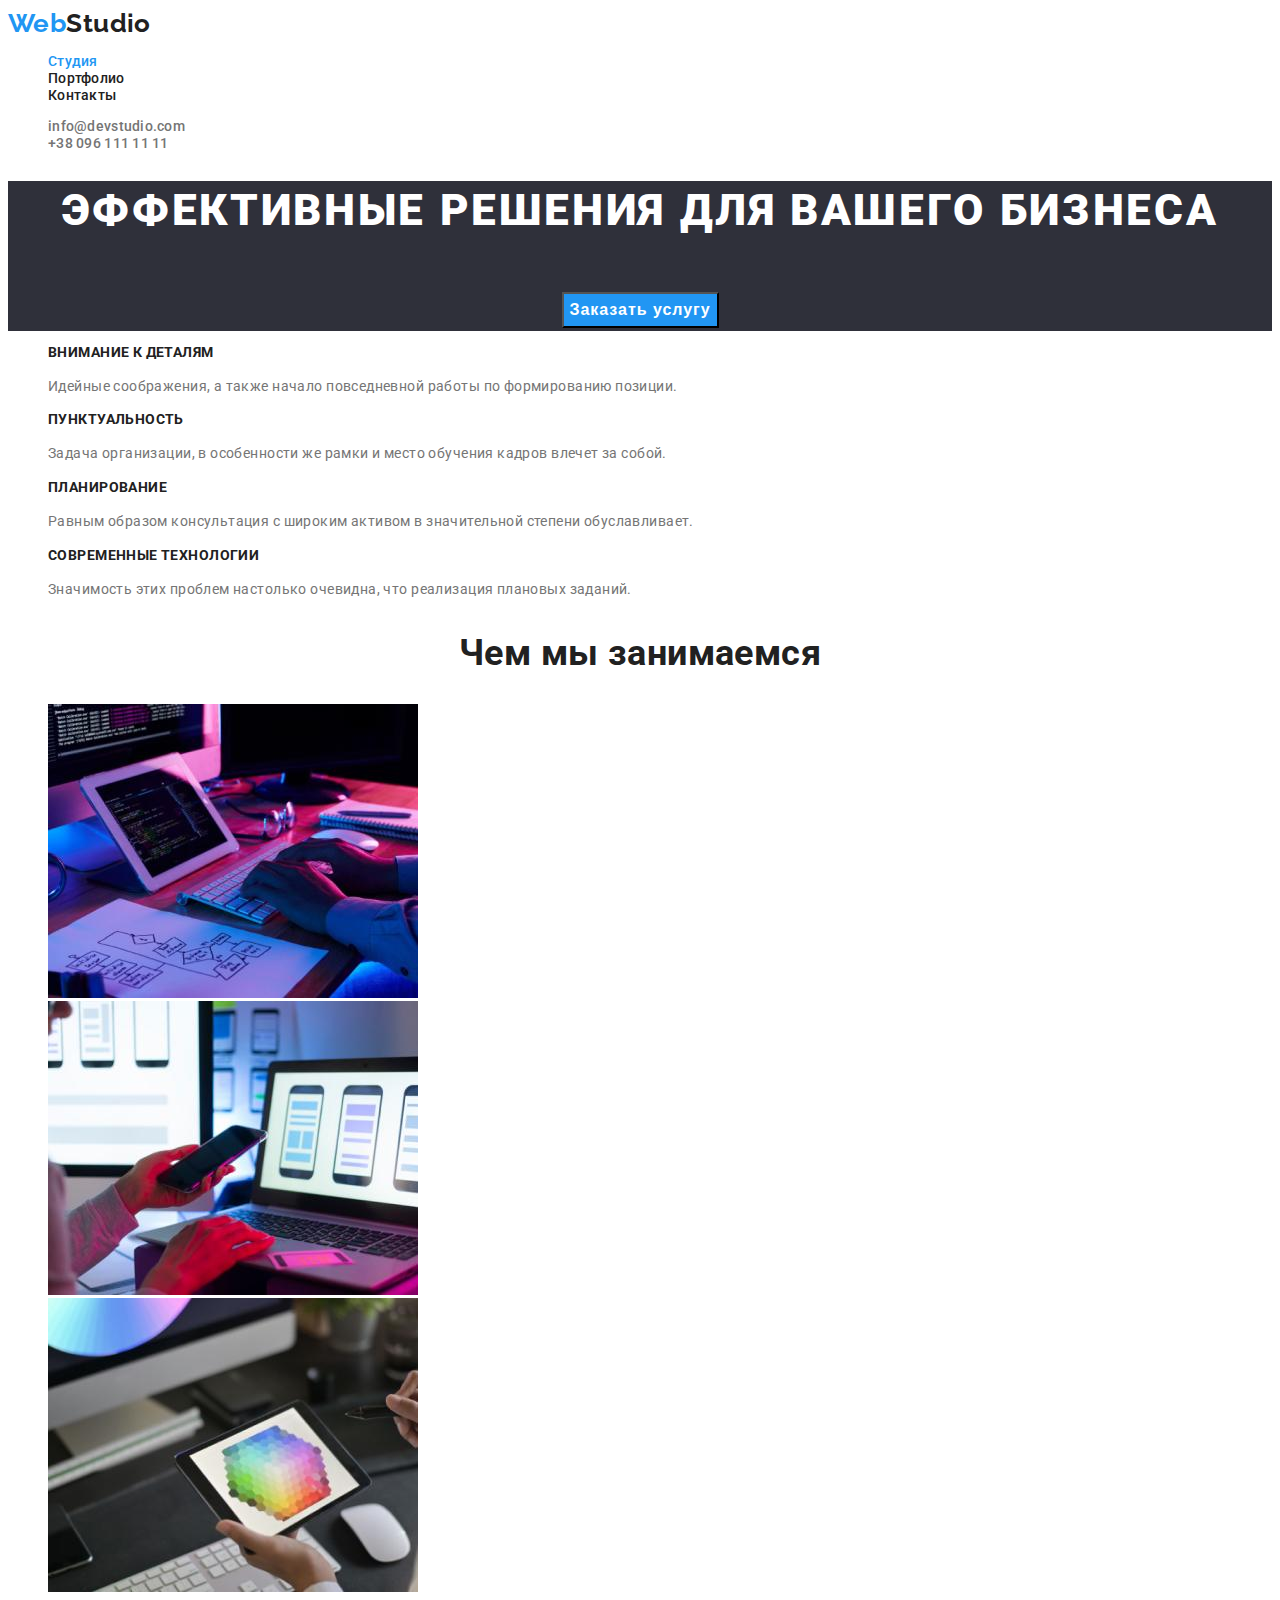
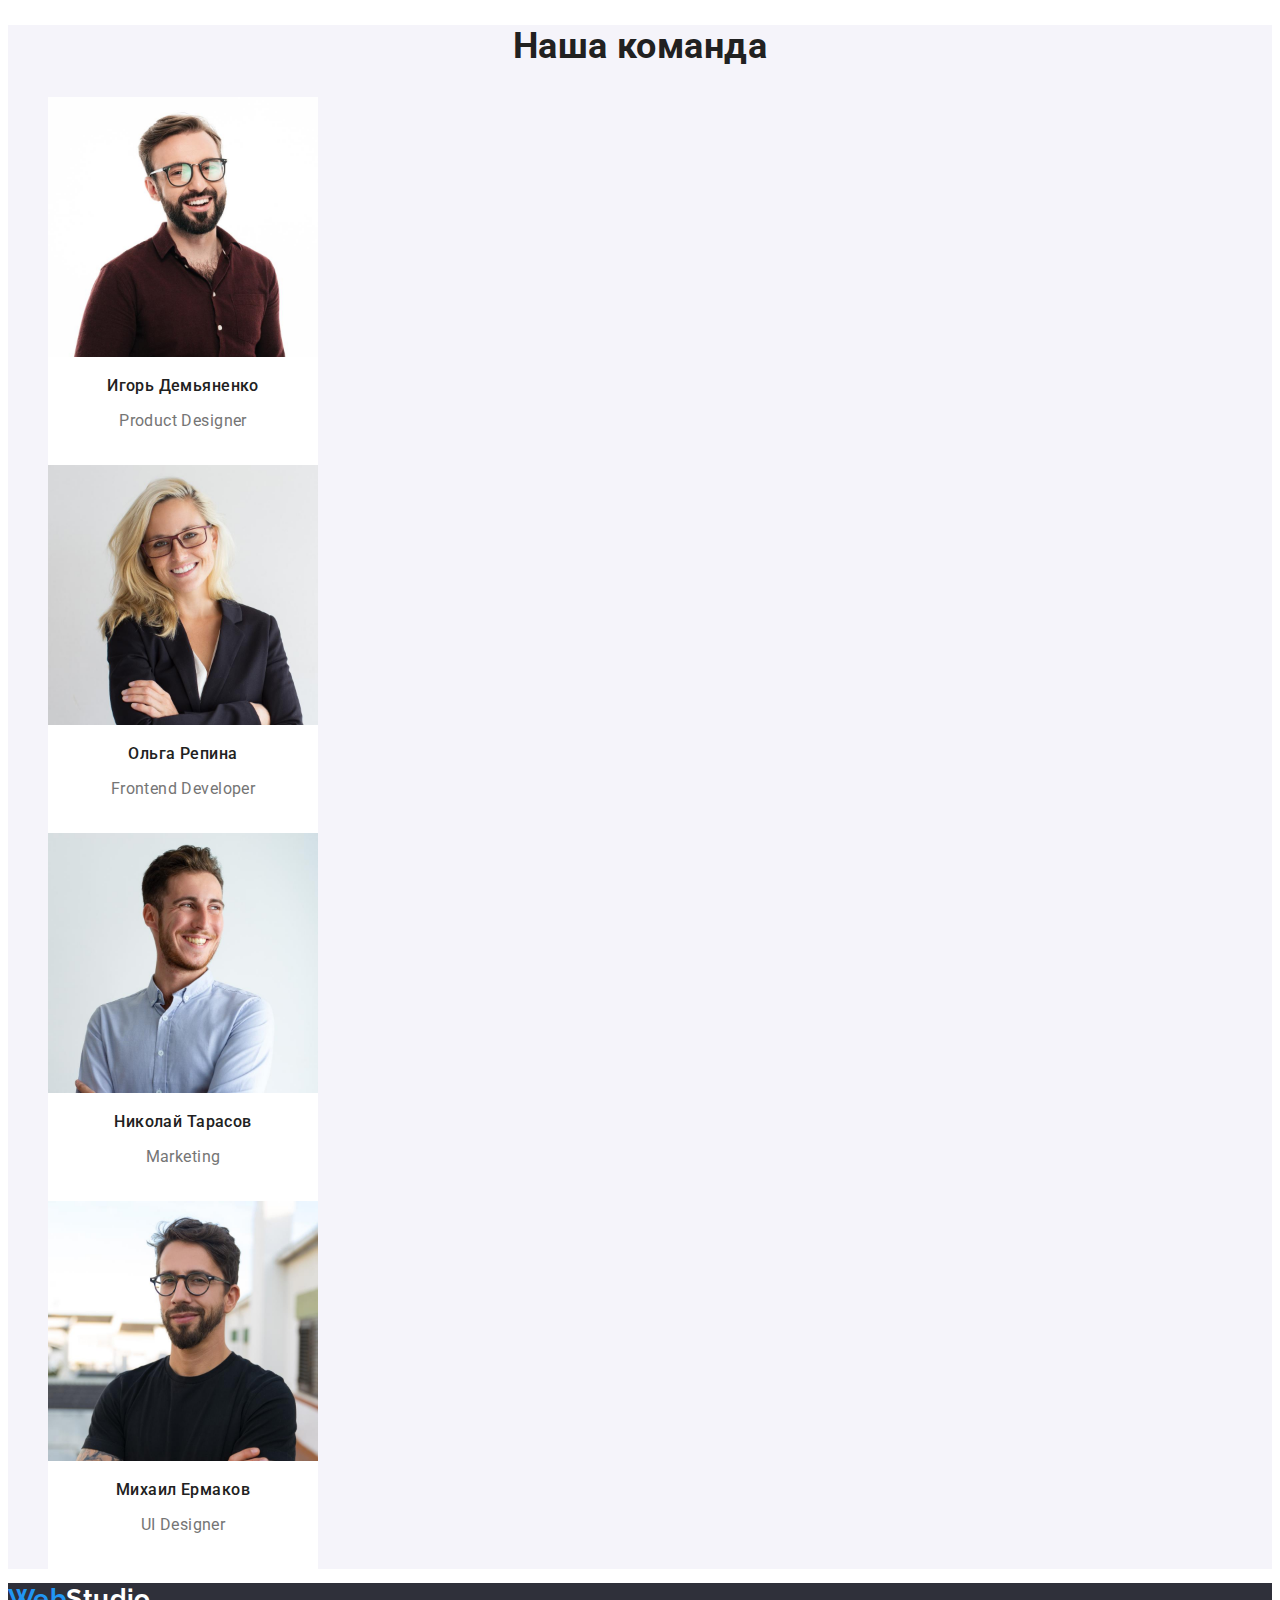
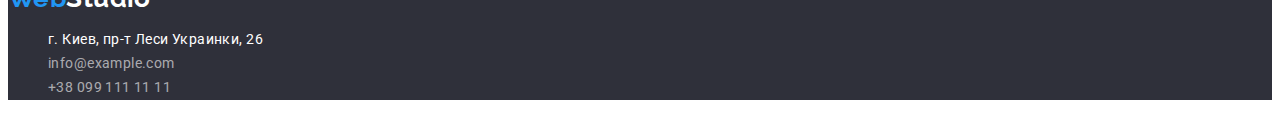
<file: index.html>
<!DOCTYPE html>
<html lang="ru">
  <head>
    <meta charset="UTF-8" />
    <meta http-equiv="X-UA-Compatible" content="IE=edge" />
    <meta name="viewport" content="width=device-width, initial-scale=1.0" />
    <title>WebStudio</title>
    <link rel="preconnect" href="https://fonts.googleapis.com" />
    <link rel="preconnect" href="https://fonts.gstatic.com" crossorigin />
    <link
      href="https://fonts.googleapis.com/css2?family=Raleway:wght@700&family=Roboto:wght@400;500;700;900&display=swap"
      rel="stylesheet"
    />
    <link rel="stylesheet" href="./css/styles.css" />
  </head>
  <body>
    <!-- Шапка -->
    <header class="header">
      <nav class="nav">
        <a href="./index.html" class="logo"><span class="accent">Web</span>Studio</a>
        <ul class="nav-list">
          <li>
            <a class="nav-item" href="./index.html"><span class="accent">Студия</span></a>
          </li>
          <li><a class="nav-item" href="./portfolio.html">Портфолио</a></li>
          <li><a class="nav-item" href="">Контакты</a></li>
        </ul>
      </nav>
      <ul class="contacts">
        <li class="contacts-item">
          <a class="contacts-link" href="mailto:info@devstudio.           com"
            >info@devstudio.com</a
          >
        </li>
        <li class="contacts-item">
          <a class="contacts-link" href="tel:+380961111111">+38 096 111 11 11</a>
        </li>
      </ul>
    </header>

    <main>
      <!-- Секция герой -->
      <section class="hero">
        <h1 class="hero-title">Эффективные решения для вашего бизнеса</h1>
        <button type="button" class="hero-button">Заказать услугу</button>
      </section>

      <!-- Преимущества -->
      <section class="features-">
        <h2 class="visually-hidden">Особенности</h2>
        <ul class="features-list">
          <li class="feature">
            <h3 class="title">Внимание к деталям</h3>
            <p class="text">
              Идейные соображения, а также начало повседневной работы по формированию позиции.
            </p>
          </li>
          <li class="feature">
            <h3 class="title">Пунктуальность</h3>
            <p class="text">
              Задача организации, в особенности же рамки и место обучения кадров влечет за собой.
            </p>
          </li>
          <li class="feature">
            <h3 class="title">Планирование</h3>
            <p class="text">
              Равным образом консультация с широким активом в значительной степени обуславливает.
            </p>
          </li>
          <li class="feature">
            <h3 class="title">Современные технологии</h3>
            <p class="text">
              Значимость этих проблем настолько очевидна, что реализация плановых заданий.
            </p>
          </li>
        </ul>
      </section>

      <!-- Наша работа -->
      <section class="work">
        <h2 class="section-title">Чем мы занимаемся</h2>
        <ul class="work-list">
          <li class="work-item">
            <img src="./images/work1.jpg" alt="Человек кодит" width="370" />
          </li>
          <li class="work-item">
            <img src="./images/work2.jpg" alt="Человек верстает" width="370" />
          </li>
          <li class="work-item">
            <img src="./images/work3.jpg" alt="Человек верстает" width="370" />
          </li>
        </ul>
      </section>

      <!-- Работники -->
      <section class="staff">
        <h2 class="section-title">Наша команда</h2>
        <ul class="staff-list">
          <li class="staff-item">
            <img src="./images/team1.jpg" alt="Портрет работника" width="270" height="260" />
            <h3 class="title">Игорь Демьяненко</h3>
            <p lang="en" class="subtitle">Product Designer</p>
          </li>
          <li class="staff-item">
            <img src="./images/team2.jpg" alt="Портрет работника" width="270" height="260" />
            <h3 class="title">Ольга Репина</h3>
            <p lang="en" class="subtitle">Frontend Developer</p>
          </li>
          <li class="staff-item">
            <img src="./images/team3.jpg" alt="Портрет работника" width="270" height="260" />
            <h3 class="title">Николай Тарасов</h3>
            <p lang="en" class="subtitle">Marketing</p>
          </li>
          <li class="staff-item">
            <img src="./images/team4.jpg" alt="Портрет работника" width="270" height="260" />
            <h3 class="title">Михаил Ермаков</h3>
            <p lang="en" class="subtitle">UI Designer</p>
          </li>
        </ul>
      </section>
    </main>

    <footer class="footer">
      <a href="./index.html" class="logo"><span class="accent">Web</span>Studio</a>
      <address>
        <ul class="footer-list">
          <li class="footer-item">
            <a
              class="footer-map"
              href="https://www.google.com/maps/d/viewer?               mid=10uSM3H-mIU3GznYo2szRIEphczw&hl=en_US&ll=50.42732700000001%2C30.538092&z=17"
              target="_blank"
              rel="noreferrer noopener nofollow "
              >г. Киев, пр-т Леси Украинки, 26</a
            >
          </li>
          <li class="footer-item">
            <a class="footer-link" href="mailto:info@example.com">info@example.com</a>
          </li>
          <li class="footer-item">
            <a class="footer-link" href="tel:+380991111111">+38 099 111 11 11</a>
          </li>
        </ul>
      </address>
    </footer>
  </body>
</html>
</file>
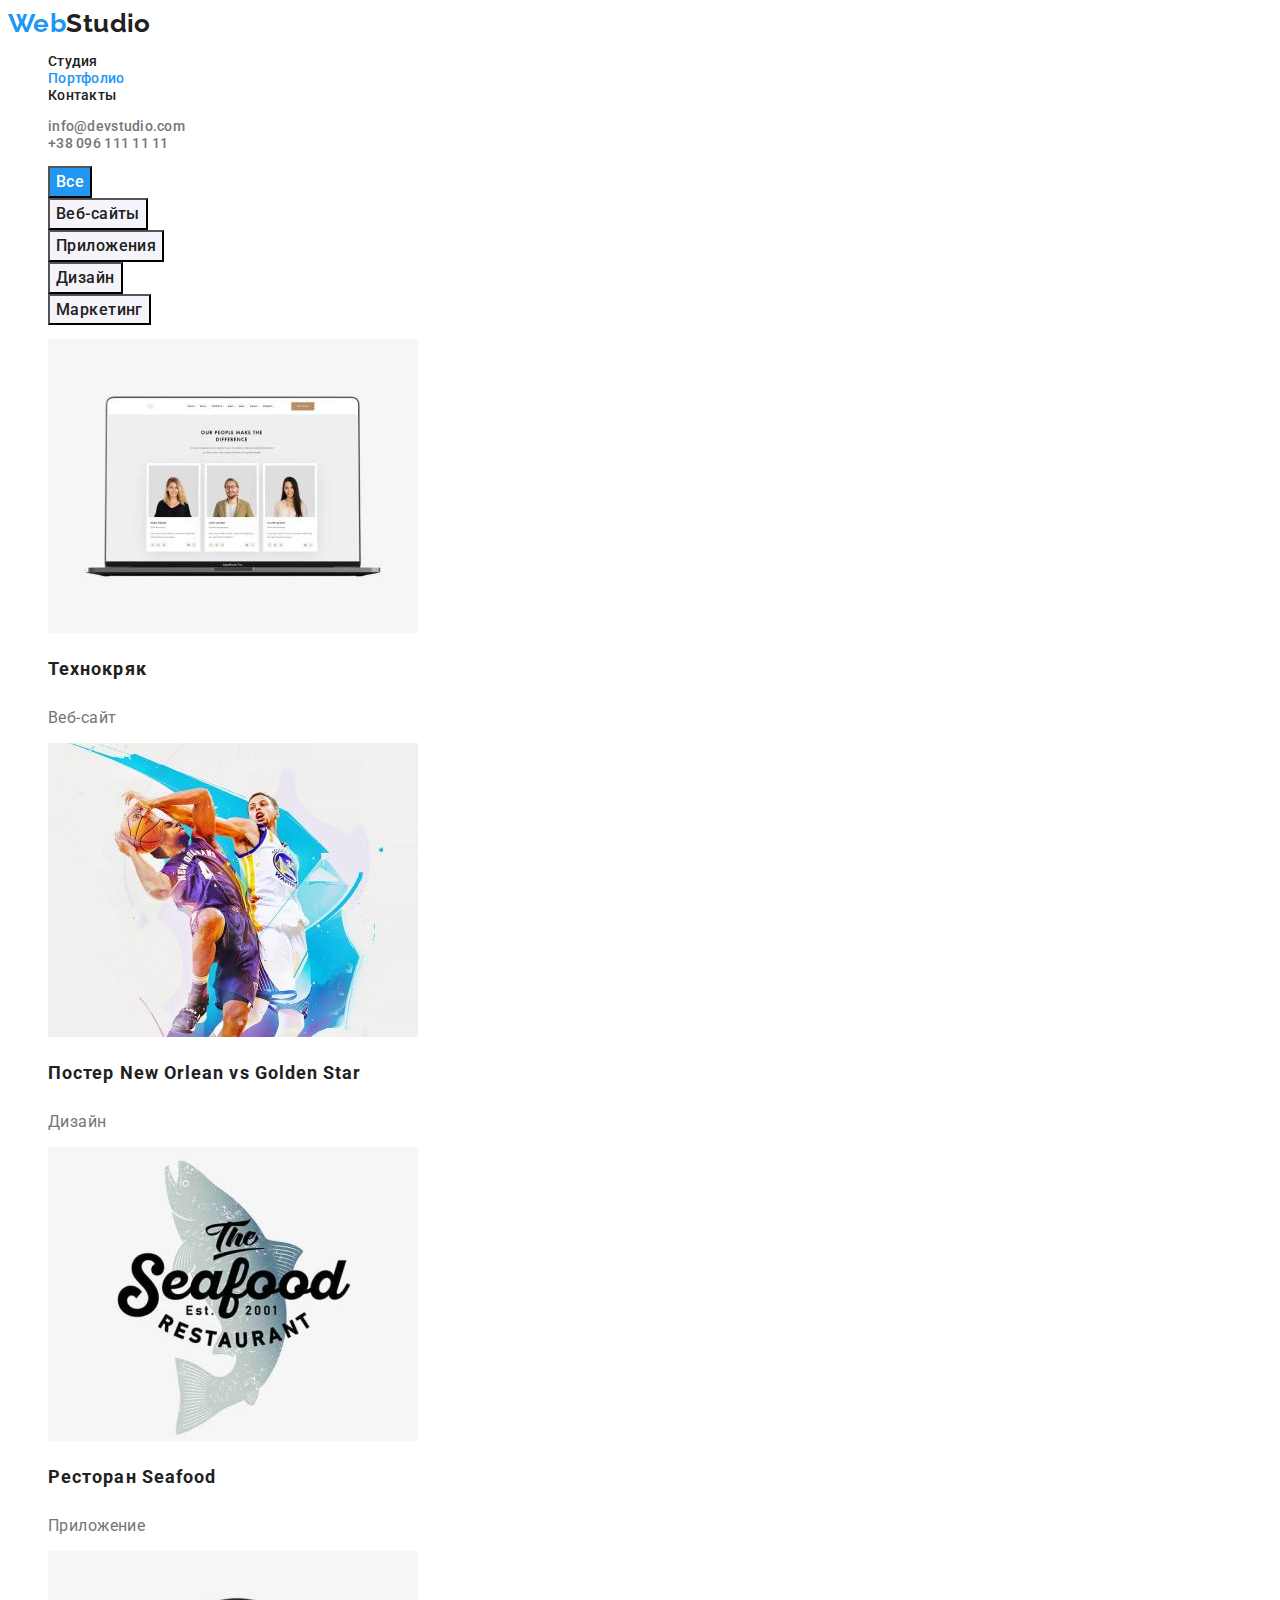
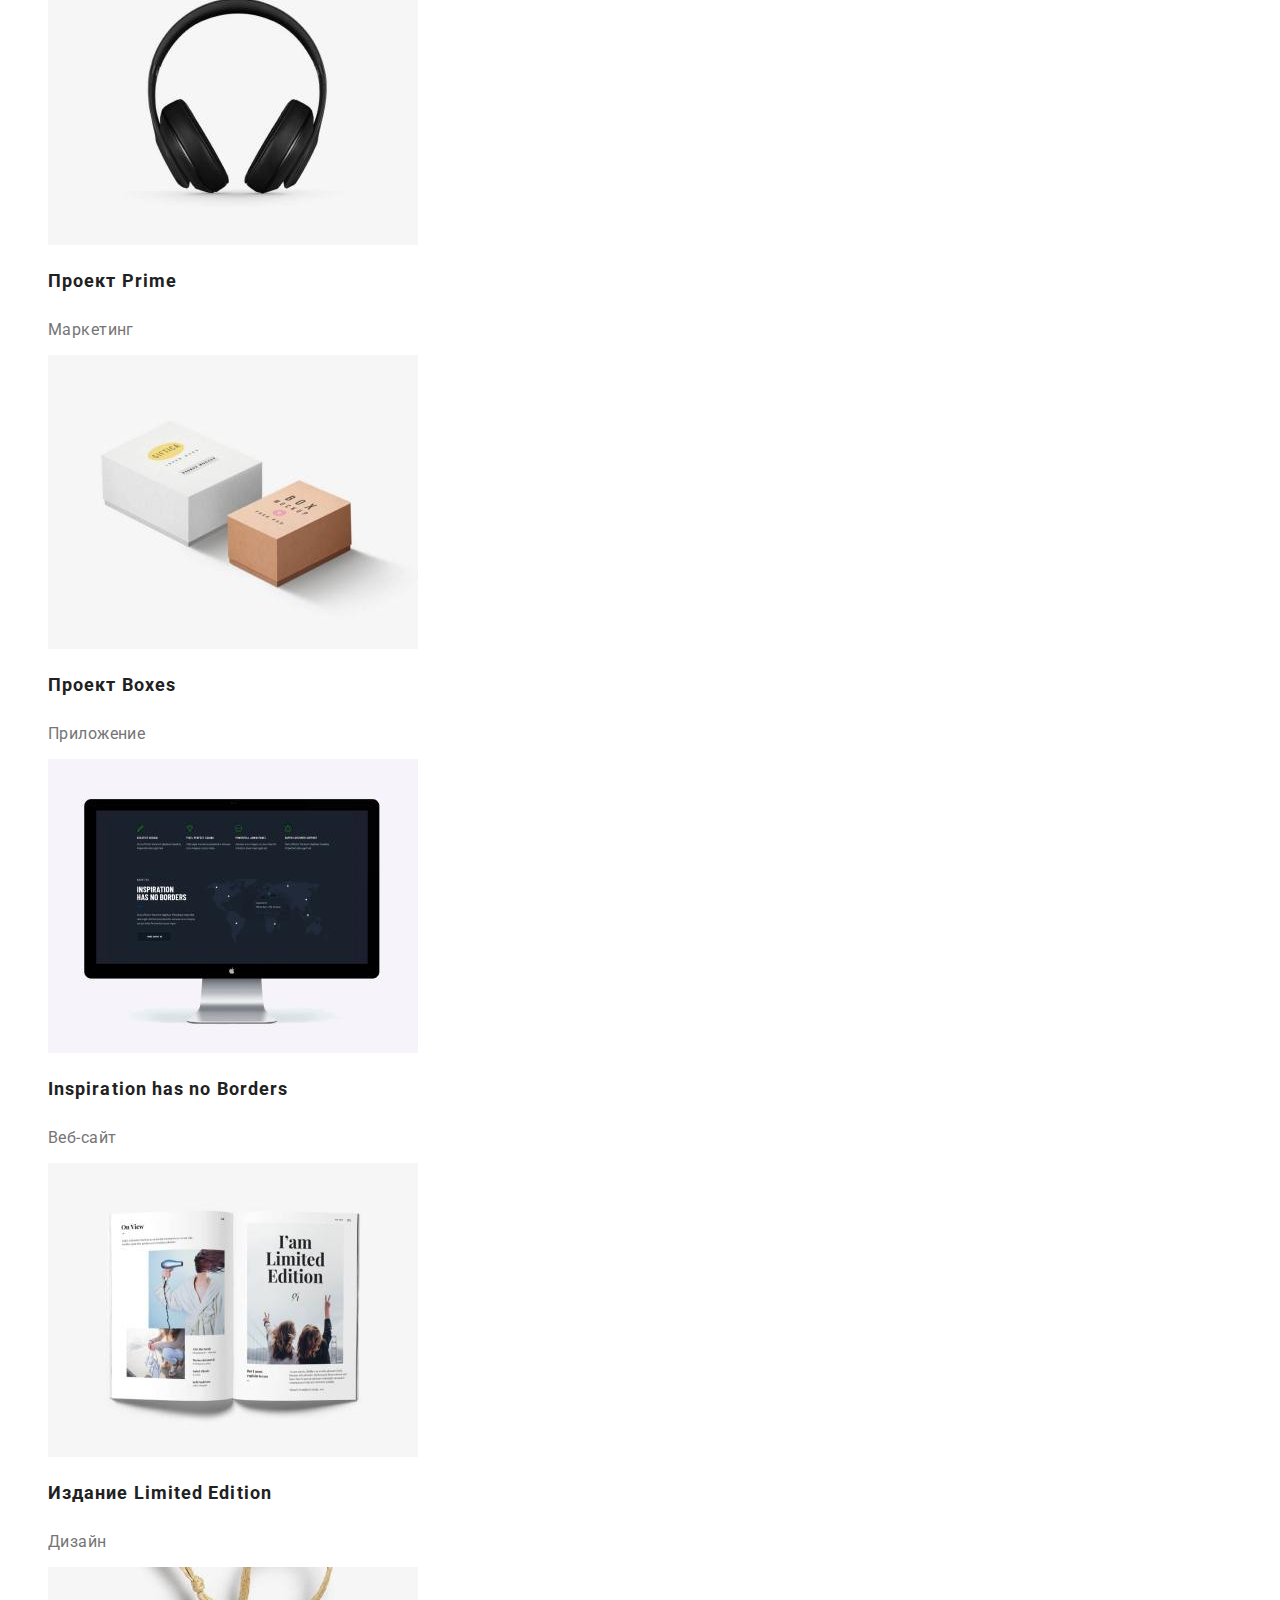
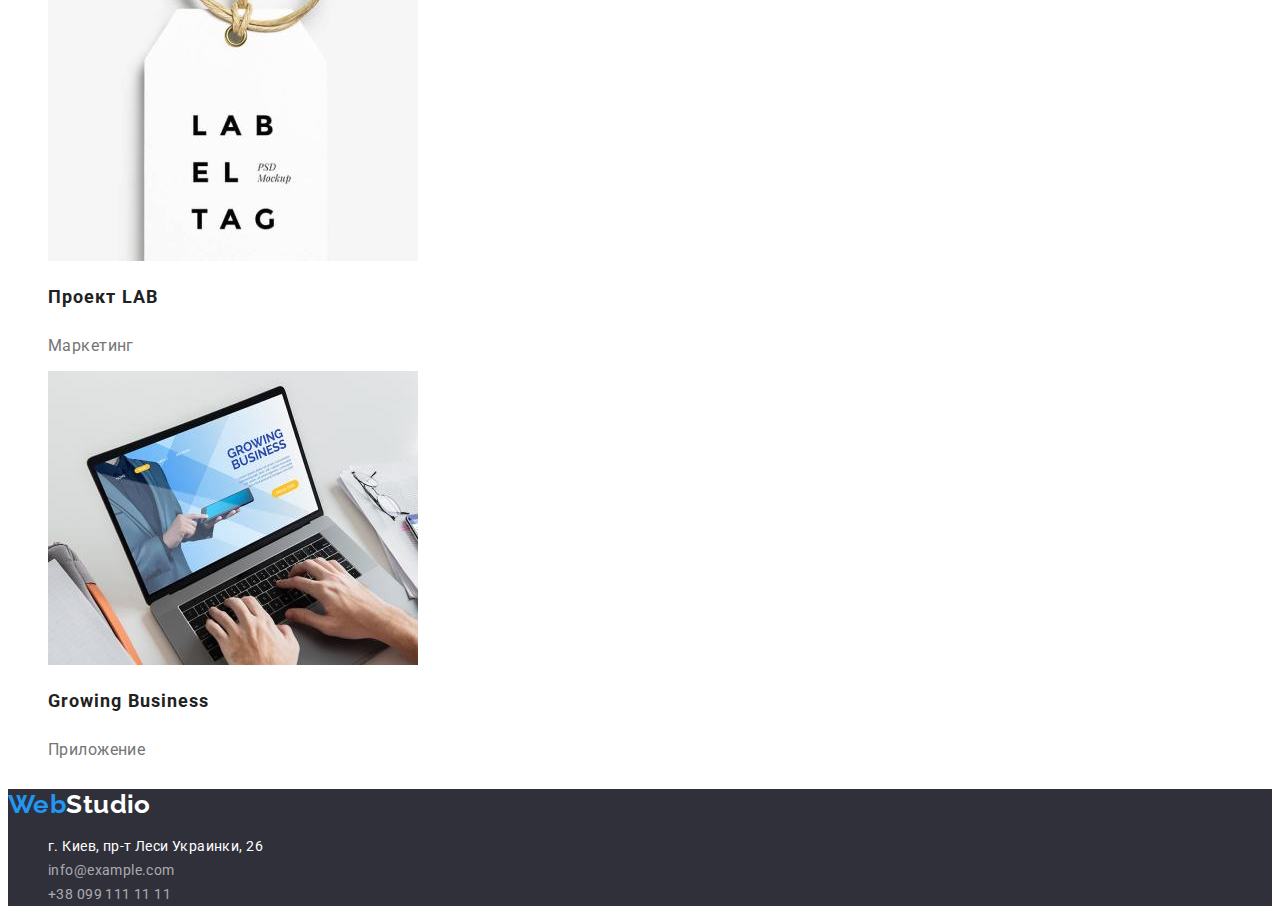
<file: portfolio.html>
<!DOCTYPE html>
<html lang="en">
  <head>
    <meta charset="UTF-8" />
    <meta http-equiv="X-UA-Compatible" content="IE=edge" />
    <meta name="viewport" content="width=device-width, initial-scale=1.0" />
    <title>WebStudio</title>
    <link rel="preconnect" href="https://fonts.googleapis.com" />
    <link rel="preconnect" href="https://fonts.gstatic.com" crossorigin />
    <link
      href="https://fonts.googleapis.com/css2?family=Raleway:wght@700&family=Roboto:wght@400;500;700;900&display=swap"
      rel="stylesheet"
    />
    <link rel="stylesheet" href="./css/styles.css" />
  </head>
  <body>
    <!-- Шапка -->
    <header class="header">
      <nav class="nav">
        <a href="./index.html" class="logo"><span class="accent">Web</span>Studio</a>
        <ul class="nav-list">
          <li>
            <a class="nav-item" href="./index.html">Студия</a>
          </li>
          <li>
            <a class="nav-item" href="./portfolio.html"><span class="accent">Портфолио</span></a>
          </li>
          <li><a class="nav-item" href="">Контакты</a></li>
        </ul>
      </nav>
      <ul class="contacts">
        <li class="contacts-item">
          <a class="contacts-link" href="mailto:info@devstudio.com">info@devstudio.com</a>
        </li>
        <li class="contacts-item">
          <a class="contacts-link" href="tel:+380961111111">+38 096 111 11 11</a>
        </li>
      </ul>
    </header>

    <main>
      <section class="portfolio">
        <h1 class="visually-hidden">Portfolio</h1>
        <ul class="portfolio-buttons">
          <li><button type="button" class="item active">Все</button></li>
          <li><button type="button" class="item">Веб-сайты</button></li>
          <li><button type="button" class="item">Приложения</button></li>
          <li><button type="button" class="item">Дизайн</button></li>
          <li><button type="button" class="item">Маркетинг</button></li>
        </ul>
        <ul class="portfolio-list">
          <li class="item">
            <a class="portfolio-link" href="">
              <img src="./images/project1.jpg" alt="Ноутбук" width="370" />
              <h2 class="title">Технокряк</h2>
              <p class="description">Веб-сайт</p>
            </a>
          </li>
          <li class="item">
            <a class="portfolio-link" href="">
              <img src="./images/project2.jpg" alt="Два баскетболиста" width="370" />
              <h2 class="title">Постер New Orlean vs Golden Star</h2>
              <p class="description">Дизайн</p>
            </a>
          </li>
          <li class="item">
            <a class="portfolio-link" href="">
              <img src="./images/project3.jpg" alt="Логотип ресторана" width="370" />
              <h2 class="title">Ресторан Seafood</h2>
              <p class="description">Приложение</p>
            </a>
          </li>
          <li class="item">
            <a class="portfolio-link" href="">
              <img src="./images/project4.jpg" alt="Наушники" width="370" />
              <h2 class="title">Проект Prime</h2>
              <p class="description">Маркетинг</p>
            </a>
          </li>
          <li class="item">
            <a class="portfolio-link" href="">
              <img src="./images/project5.jpg" alt="Две коробки" width="370" />
              <h2 class="title">Проект Boxes</h2>
              <p class="description">Приложение</p>
            </a>
          </li>
          <li class="item">
            <a class="portfolio-link" href="">
              <img src="./images/project6.jpg" alt="Макбук" width="370" />
              <h2 class="title" lang="en">Inspiration has no Borders</h2>
              <p class="description">Веб-сайт</p>
            </a>
          </li>
          <li class="item">
            <a class="portfolio-link" href="Журнал">
              <img src="./images/project7.jpg" alt="" width="370" />
              <h2 class="title">Издание Limited Edition</h2>
              <p class="description">Дизайн</p>
            </a>
          </li>
          <li class="item">
            <a class="portfolio-link" href="">
              <img src="./images/project8.jpg" alt=""Этикетка" width="370" />
              <h2 class="title">Проект LAB</h2>
              <p class="description">Маркетинг</p>
            </a>
          </li>
          <li class="item">
            <a class="portfolio-link" href="">
              <img src="./images/project9.jpg" alt="Человек работает за ноутбуком" width="370" />
              <h2 class="title" lang="en">Growing Business</h2>
              <p class="description">Приложение</p>
            </a>
          </li>
        </ul>
      </section>
    </main>
    <footer class="footer">
      <a href="./portfolio.html" class="logo"><span class="accent">Web</span>Studio</a>
      <address>
        <ul class="footer-list">
          <li class="footer-item">
            <a
              class="footer-map"
              href="https://www.google.com/maps/d/viewer?mid=10uSM3H-mIU3GznYo2szRIEphczw&hl=en_US&ll=50.42732700000001%2C30.538092&z=17"
              target="_blank"
              rel="noreferrer noopener nofollow "
              >г. Киев, пр-т Леси Украинки, 26</a
            >
          </li>
          <li class="footer-item">
            <a class="footer-link" href="mailto:info@example.com">info@example.com</a>
          </li>
          <li class="footer-item">
            <a class="footer-link" href="tel:+380991111111">+38 099 111 11 11</a>
          </li>
        </ul>
      </address>
    </footer>
  </body>
</html>
</file>
<file: css/styles.css>
:root {
  --accent-color: #2196f3;
  --main-text-color: #757575;
  --title-color: #212121;
  --main-white-color: #ffffff;
  --main-bgc-color: #f5f4fa;
  --secondary-bgc-color: #2f303a;
  --footer-link-color: rgba(255, 255, 255, 0.6);
}
body {
  background-color: var(--main-white-color);
  color: var(--title-color);
  font-family: 'Roboto', sans-serif;
  font-size: 14px;
  letter-spacing: 0.03em;
}

ul {
  list-style: none;
}

button {
  cursor: pointer;
}

h1,
h2,
h3,
h4,
h5,
h6 {
  color: var(--title-color);
}
p {
  color: var(--main-text-color);
}

.visually-hidden {
  position: absolute;
  width: 1px;
  height: 1px;
  margin: -1px;
  border: 0;
  padding: 0;
  white-space: nowrap;
  clip-path: inset(100%);
  clip: rect(0 0 0 0);
  overflow: hidden;
}

/* index */

/* header nav */
.logo {
  font-family: 'Raleway', sans-serif;
  font-size: 26px;
  line-height: 1.2;
  font-weight: 700;
  text-decoration: none;
  color: var(--title-color);
}
.accent {
  color: var(--accent-color);
}

.nav-item {
  color: var(--title-color);
  text-decoration: none;
  line-height: 1.14;
  font-weight: 500;
  letter-spacing: 0.02em;
}

.contacts-link {
  color: var(--main-text-color);
  text-decoration: none;
  line-height: 1.14;
  font-weight: 500;
  letter-spacing: 0.02em;
}

.nav-item:hover,
.nav-item:focus,
.contacts-link:hover,
.contacts-link:focus {
  color: var(--accent-color);
}

/* Hero */
.hero {
  background-color: var(--secondary-bgc-color);
  color: var(--main-white-color);
  font-weight: 900;
  font-size: 44px;
  line-height: 1.36;
  text-align: center;
  letter-spacing: 0.06em;

  text-transform: uppercase;
}
.hero-title {
  color: var(--main-white-color);
  font-weight: 900;
  font-size: 44px;
  line-height: 1.36;
  text-align: center;
  letter-spacing: 0.06em;

  text-transform: uppercase;
}
.hero-button {
  color: var(--main-white-color);
  background-color: var(--accent-color);
  font-weight: 700;
  font-size: 16px;
  line-height: 1.88;
  align-items: center;
  text-align: center;
  letter-spacing: 0.06em;
}

/* Features */

.feature .title {
  font-weight: 700;
  font-size: 14px;
  line-height: 1.14;
  text-transform: uppercase;
}
.feature .text {
  line-height: 1.71;
}

/* Наша работа */
.section-title {
  font-weight: 700;
  font-size: 36px;
  line-height: 1.17;
  text-align: center;
}

/* Работники */
.staff {
  background-color: var(--main-bgc-color);
}
.staff-item {
  width: 270px;
  height: 368px;
  background-color: var(--main-white-color);
}
.staff-item .title {
  font-weight: 500;
  font-size: 16px;
  line-height: 1.19;
  text-align: center;
}
.staff-item .subtitle {
  font-size: 16px;
  line-height: 1.19;
  text-align: center;
}

/* Footer  */

.footer {
  background-color: var(--secondary-bgc-color);
}

.footer > .logo {
  color: var(--main-white-color);
}

.footer-map {
  color: var(--main-white-color);
  font-style: normal;
  text-decoration: none;

  line-height: 1.71;
}
.footer-link {
  font-style: normal;
  text-decoration: none;
  color: var(--footer-link-color);

  line-height: 1.71;
}
.footer-link:hover,
.footer-link:focus {
  color: var(--accent-color);
}

/* Portfolio */

.portfolio-buttons .item {
  font-family: inherit;
  color: var(--title-color);
  background-color: var(--main-bgc-color);

  text-align: center;
  font-style: normal;

  font-weight: 500;
  font-size: 16px;
  line-height: 1.62;
  letter-spacing: inherit;
}
.portfolio-buttons .item:hover,
.portfolio-buttons .item:focus {
  color: var(--main-white-color);
  background-color: var(--accent-color);
}
.portfolio-buttons .item.active {
  color: var(--main-white-color);
  background-color: var(--accent-color);
}

/* Список проектов */
.portfolio-list .item {
  width: 370px;
  height: 404px;
}

.portfolio-link {
  text-decoration: none;
}

.portfolio-link .title {
  font-size: 18px;
  line-height: 2;
  letter-spacing: 0.06em;
}
.portfolio-link .description {
  font-size: 16px;
  line-height: 1.88;
}
</file>
